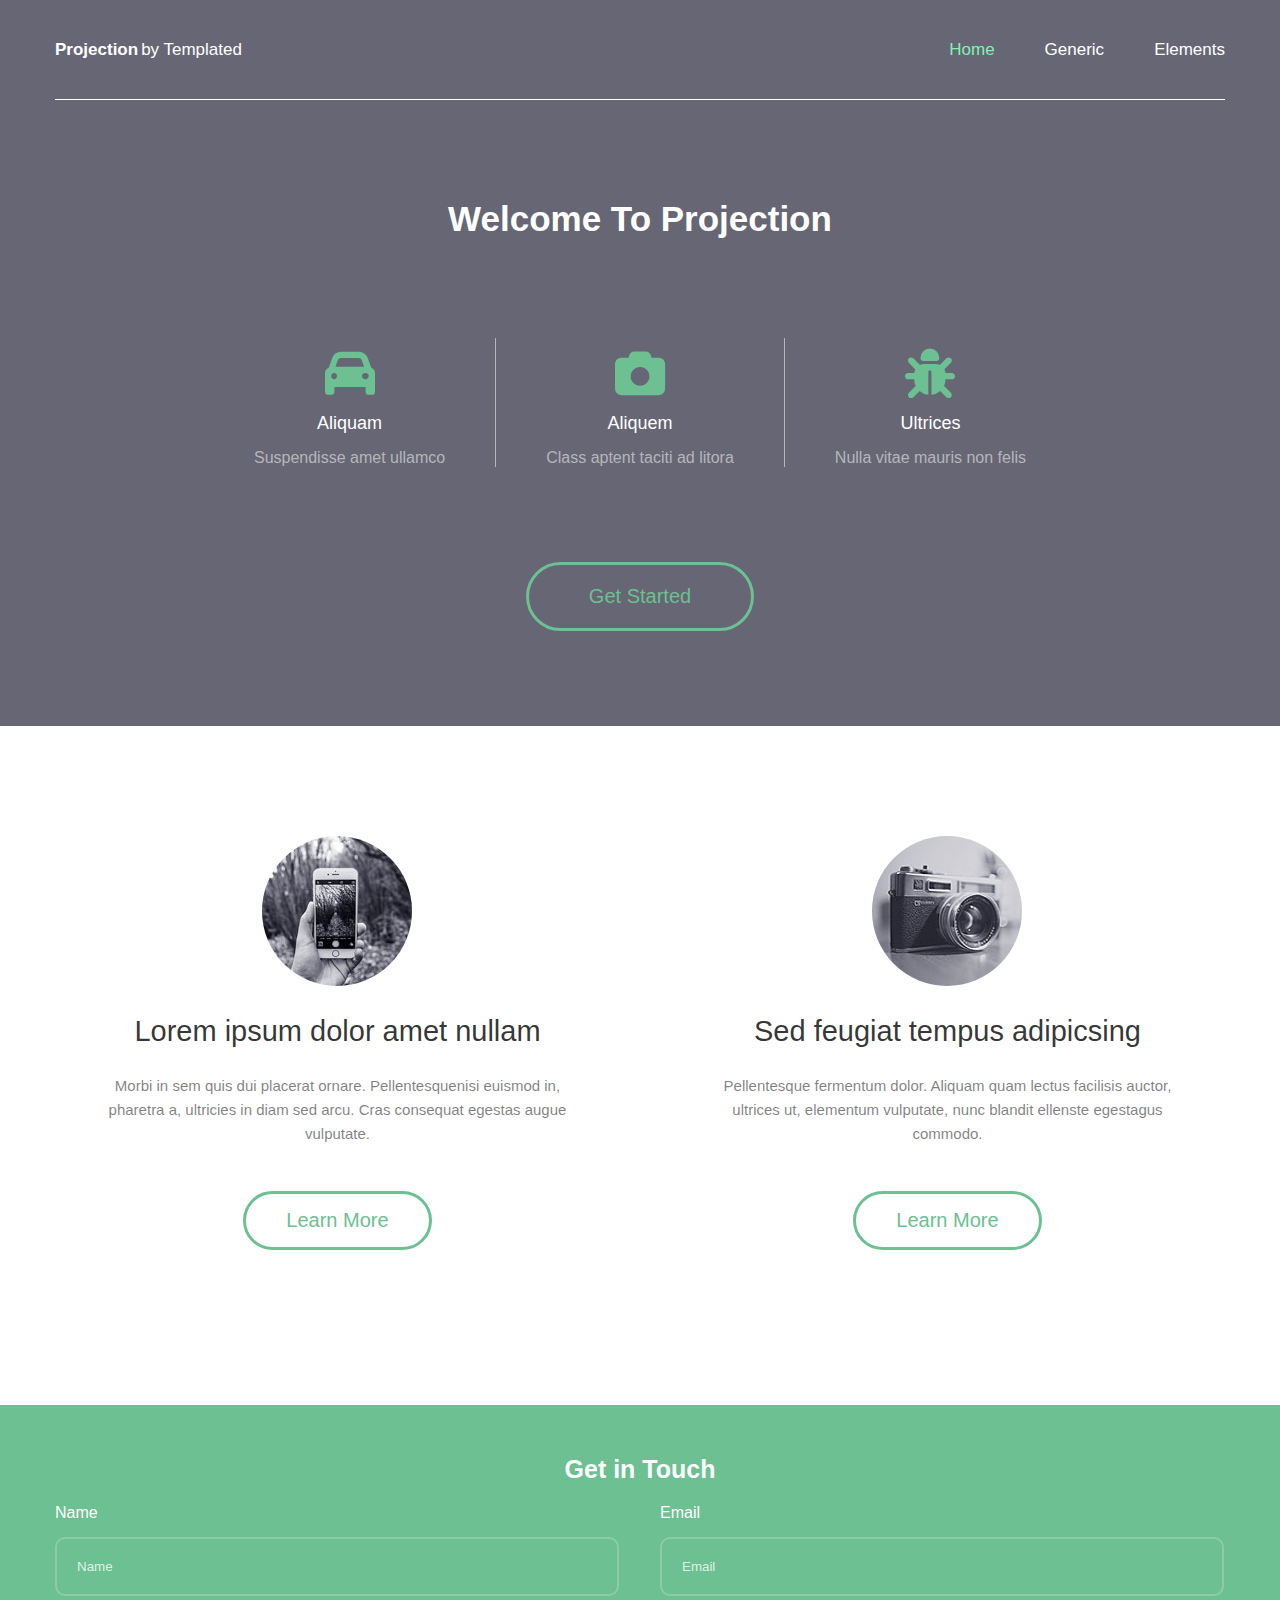
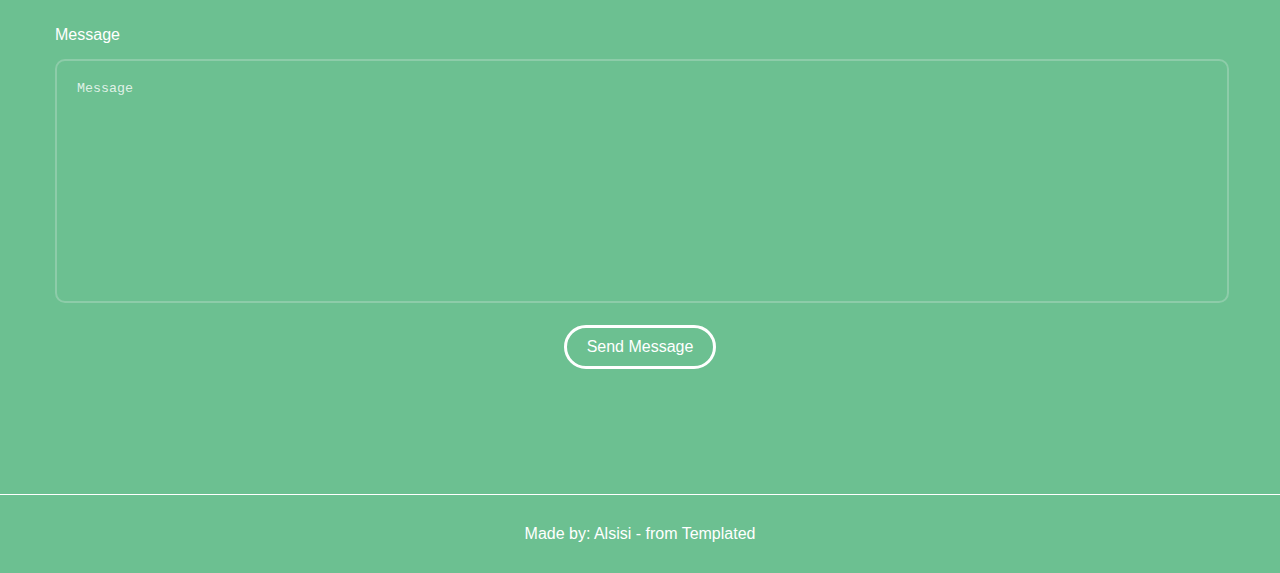
<file: index.html>
<!DOCTYPE html>
<html lang="en">

<head>
    <meta charset="UTF-8">
    <meta name="viewport" content="width=device-width, initial-scale=1.0">
    <!-- font awesome -->
    <link rel="stylesheet" href="css/all.min.css">
    <!-- css file -->
    <link rel="stylesheet" href="css/main.css">
    <title>Home</title>
</head>

<body>
    <header>
        <div class="container">
            <div class="logo">
                <p>Projection</p>
                <span>by Templated</span>
            </div>
            <div class="links">
                <i class="fas fa-bars togle-menu"></i>
                <ul>
                    <li><a class="active" href="index.html">Home</a></li>
                    <li><a href="genic.html">Generic</a></li>
                    <li><a href="elements.html">Elements</a></li>
                </ul>
            </div>
        </div>
    </header>
    <div class="landing">
        <div class="container">
            <h1>Welcome to projection</h1>
            <div class="content">
                <div class="box">
                    <i class="fa-solid fa-car"></i>
                    <p>Aliquam</p>
                    <span>Suspendisse amet ullamco</span>
                </div>
                <div class="box">
                    <i class="fa-solid fa-camera"></i>
                    <p>Aliquem</p>
                    <span>Class aptent taciti ad litora</span>
                </div>
                <div class="box">
                    <i class="fa-solid fa-bug"></i>
                    <p>Ultrices</p>
                    <span>Nulla vitae mauris non felis</span>
                </div>
            </div>
            <div class="button">
                <a href="#">Get Started</a>
            </div>
        </div>
    </div>
    <div class="photo">
        <div class="container">
            <div class="box">
                <img src="image/pic01.jpg" alt="image">
                <h2>Lorem ipsum dolor amet nullam</h2>
                <p>Morbi in sem quis dui placerat ornare. Pellentesquenisi
                    euismod in, pharetra a, ultricies in diam sed arcu. Cras
                    consequat egestas augue vulputate.</p>
                <div class="button">
                    <a href="#">Learn More</a>
                </div>
            </div>
            <div class="box">
                <img src="image/pic02.jpg" alt="image">
                <h2>Sed feugiat tempus adipicsing</h2>
                <p>Pellentesque fermentum dolor. Aliquam quam lectus
                    facilisis auctor, ultrices ut, elementum vulputate, nunc
                    blandit ellenste egestagus commodo.

                </p>
                <div class="button">
                    <a href="#">Learn More</a>
                </div>
            </div>
        </div>
    </div>
    <div class="message">
        <div class="container">
            <div class="text">
                <h3>Get in Touch</h3>
            </div>
            <form>
                <div class="box">
                    <div>
                        <label for="">Name</label>
                        <input type="text" placeholder="Name">
                    </div>

                    <div>
                        <label for="">Email</label>
                        <input type="email" placeholder="Email">
                    </div>

                </div>
                <div class="box1">
                    <label for="">Message</label>
                    <textarea placeholder="Message"></textarea>
                </div>
                <input class="button" type="submit" value="Send Message">
            </form>
        </div>
    </div>
    <footer>
        <div>Made by: Alsisi - from Templated</div>
    </footer>
</body>

</html>
</file>
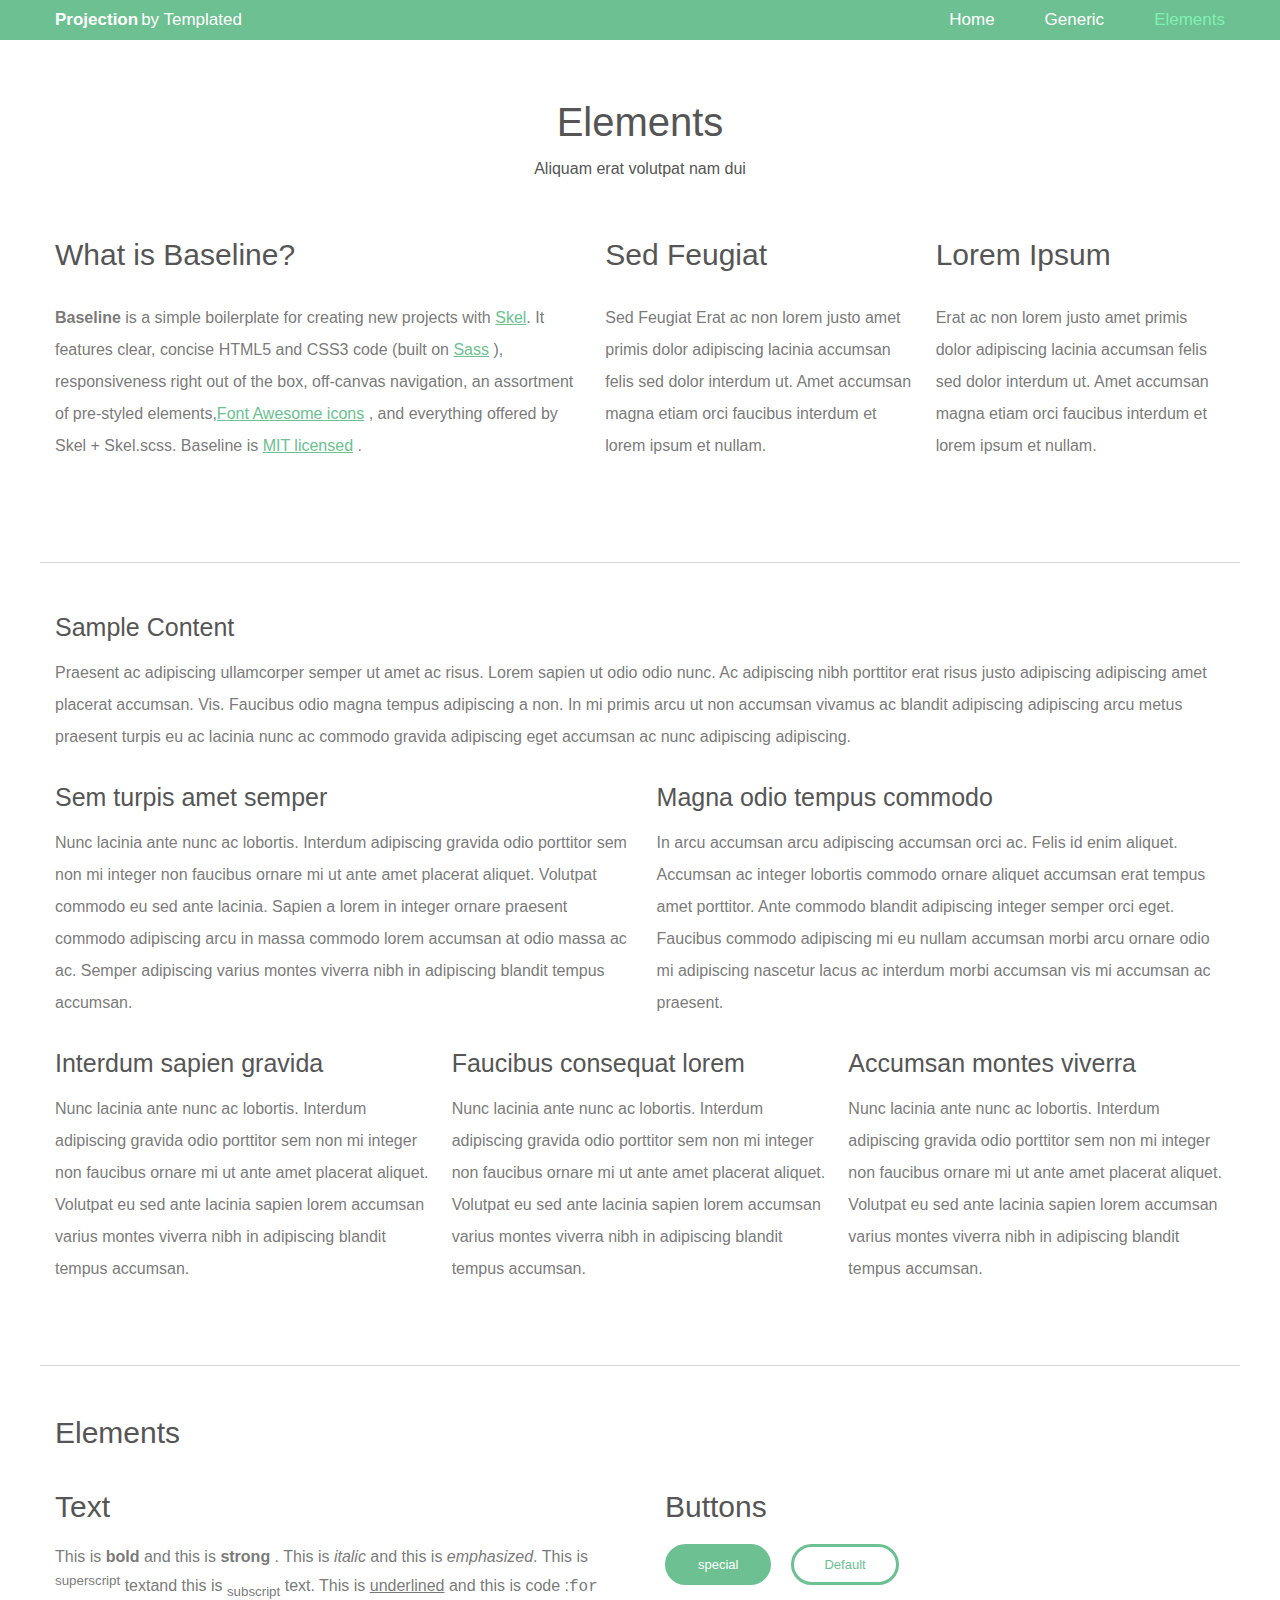
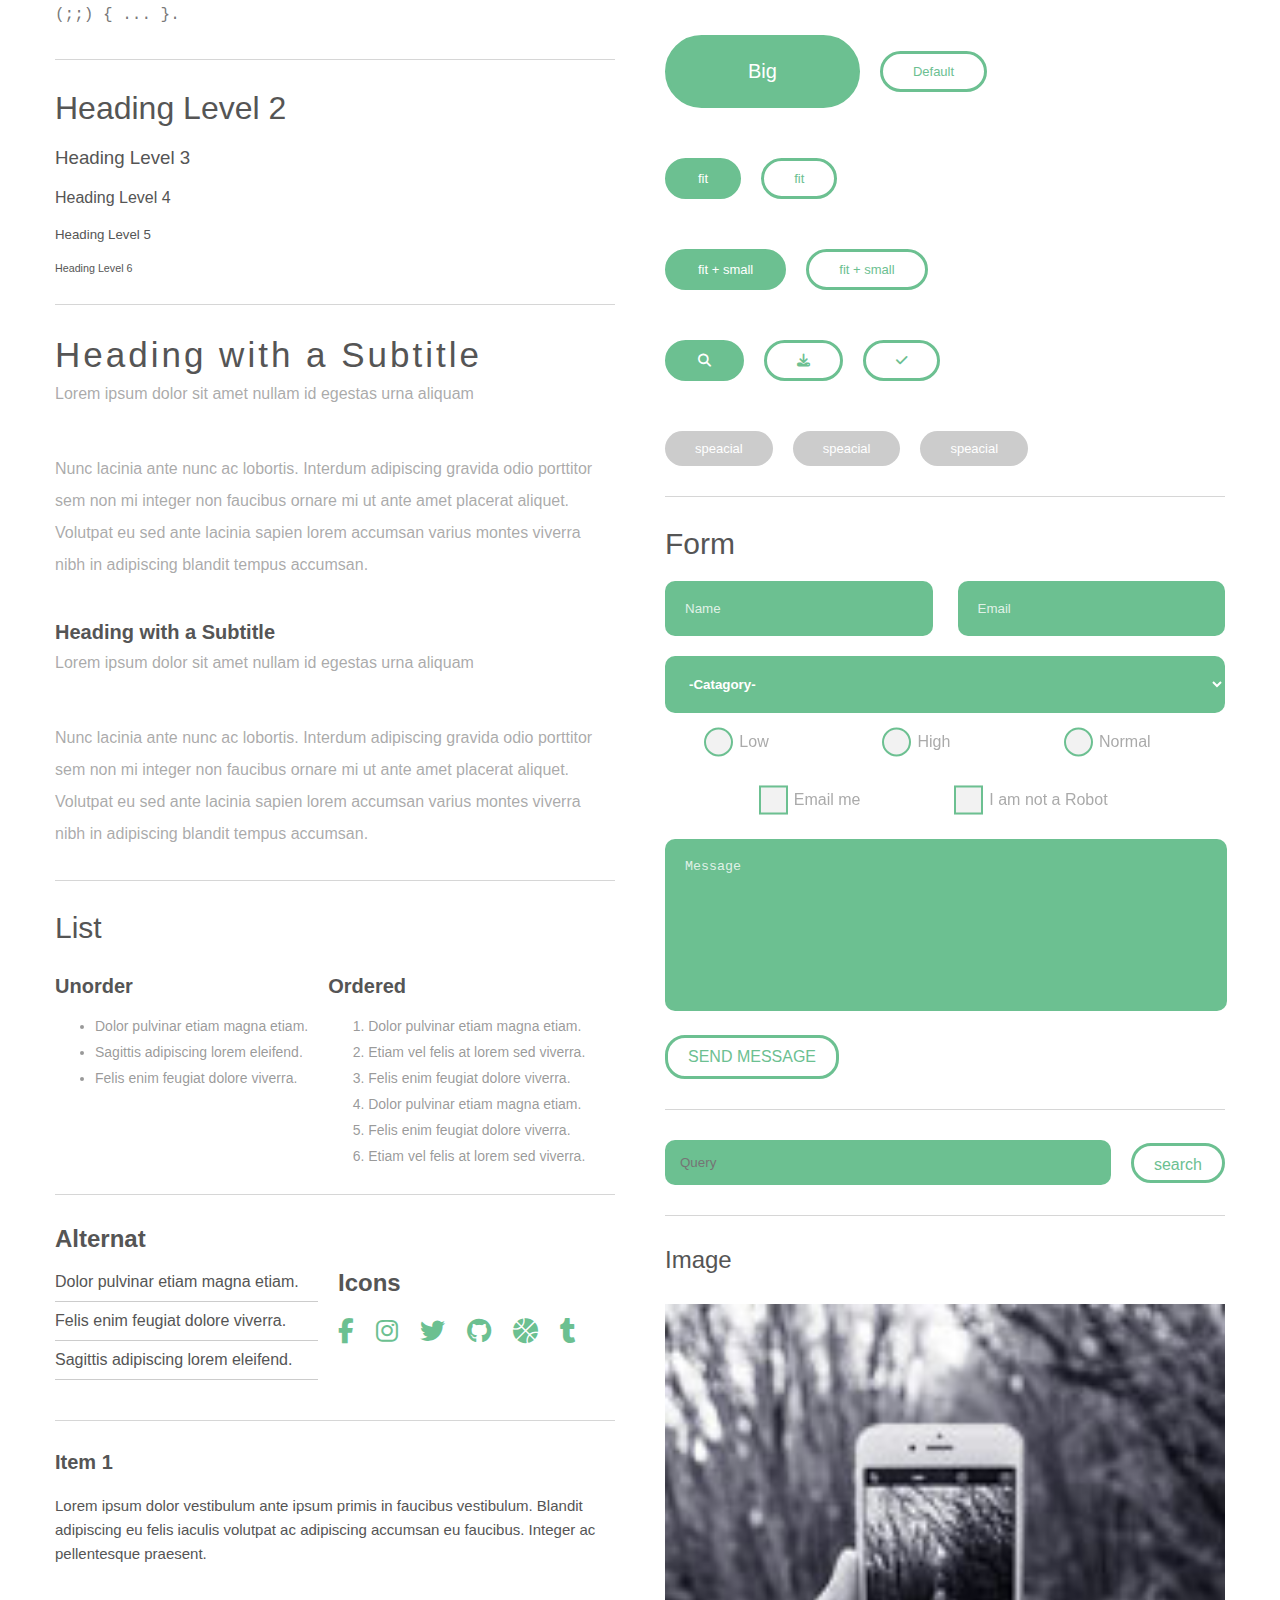
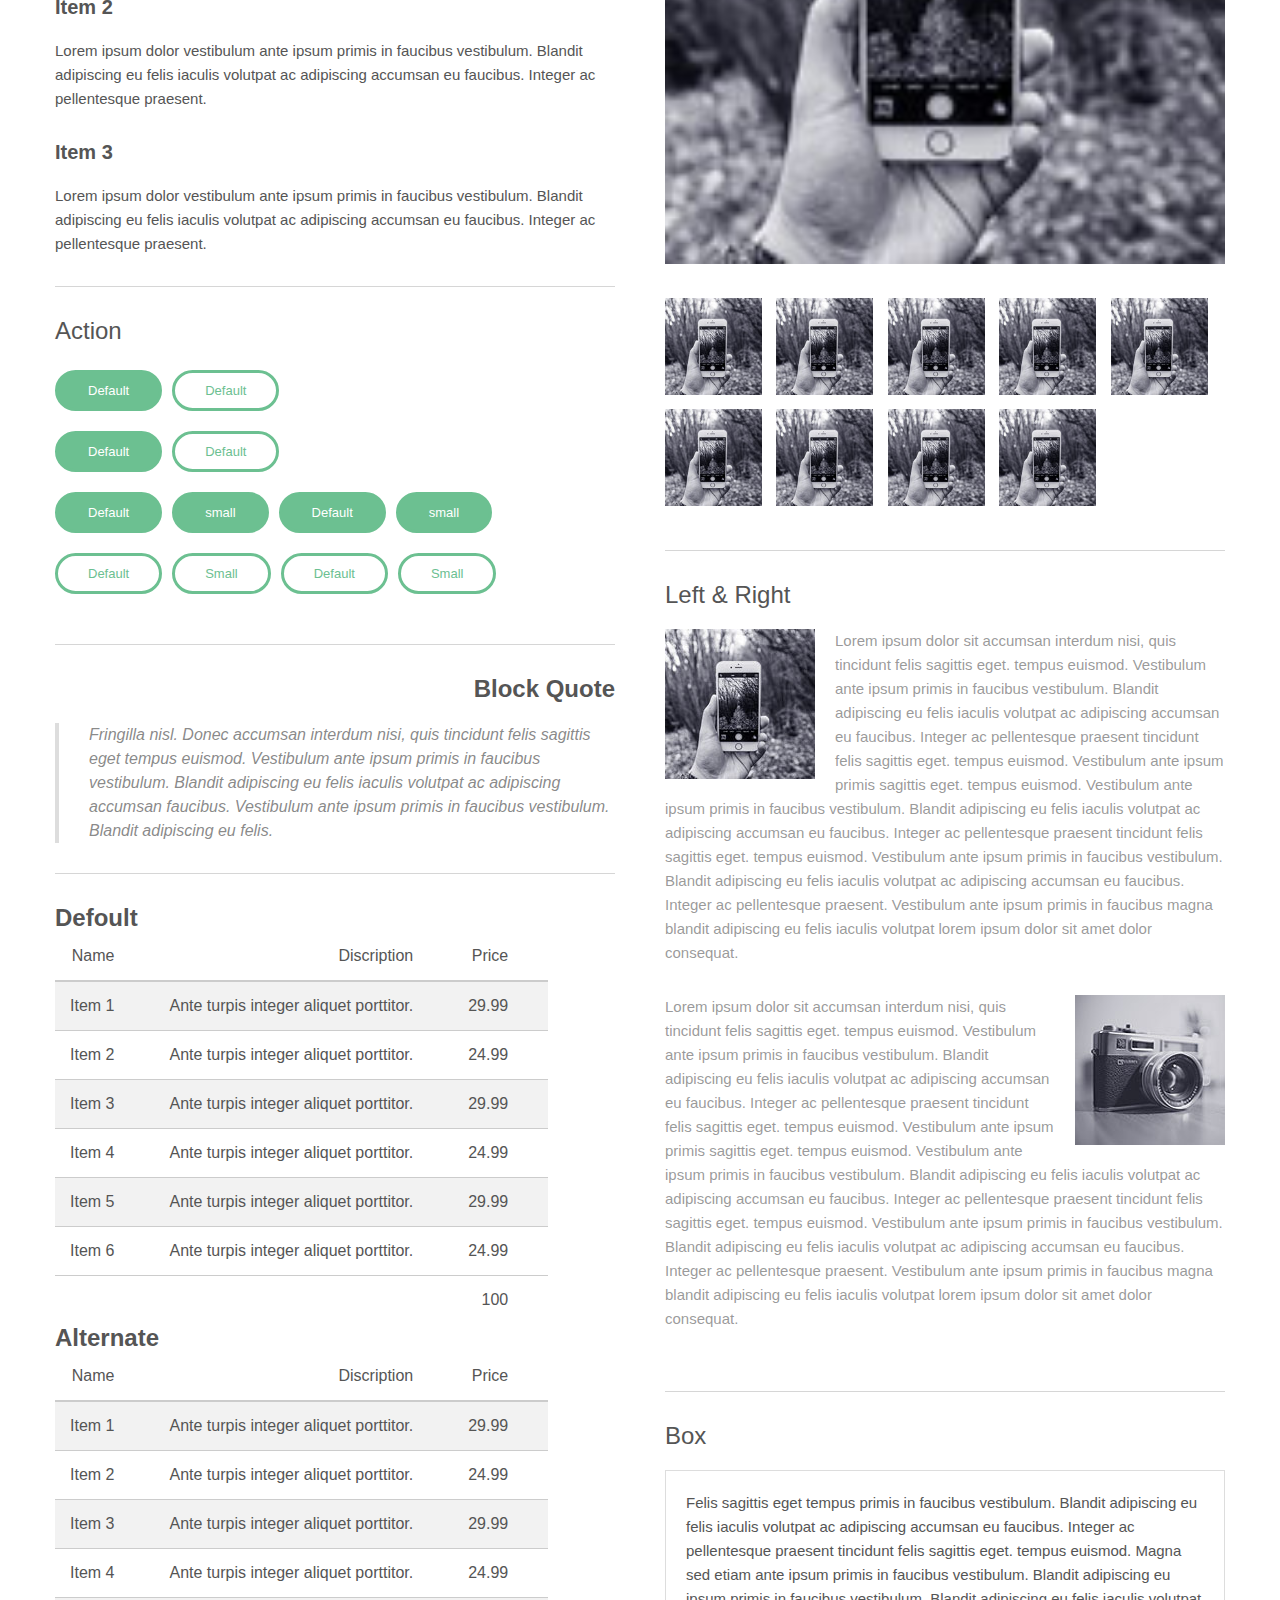
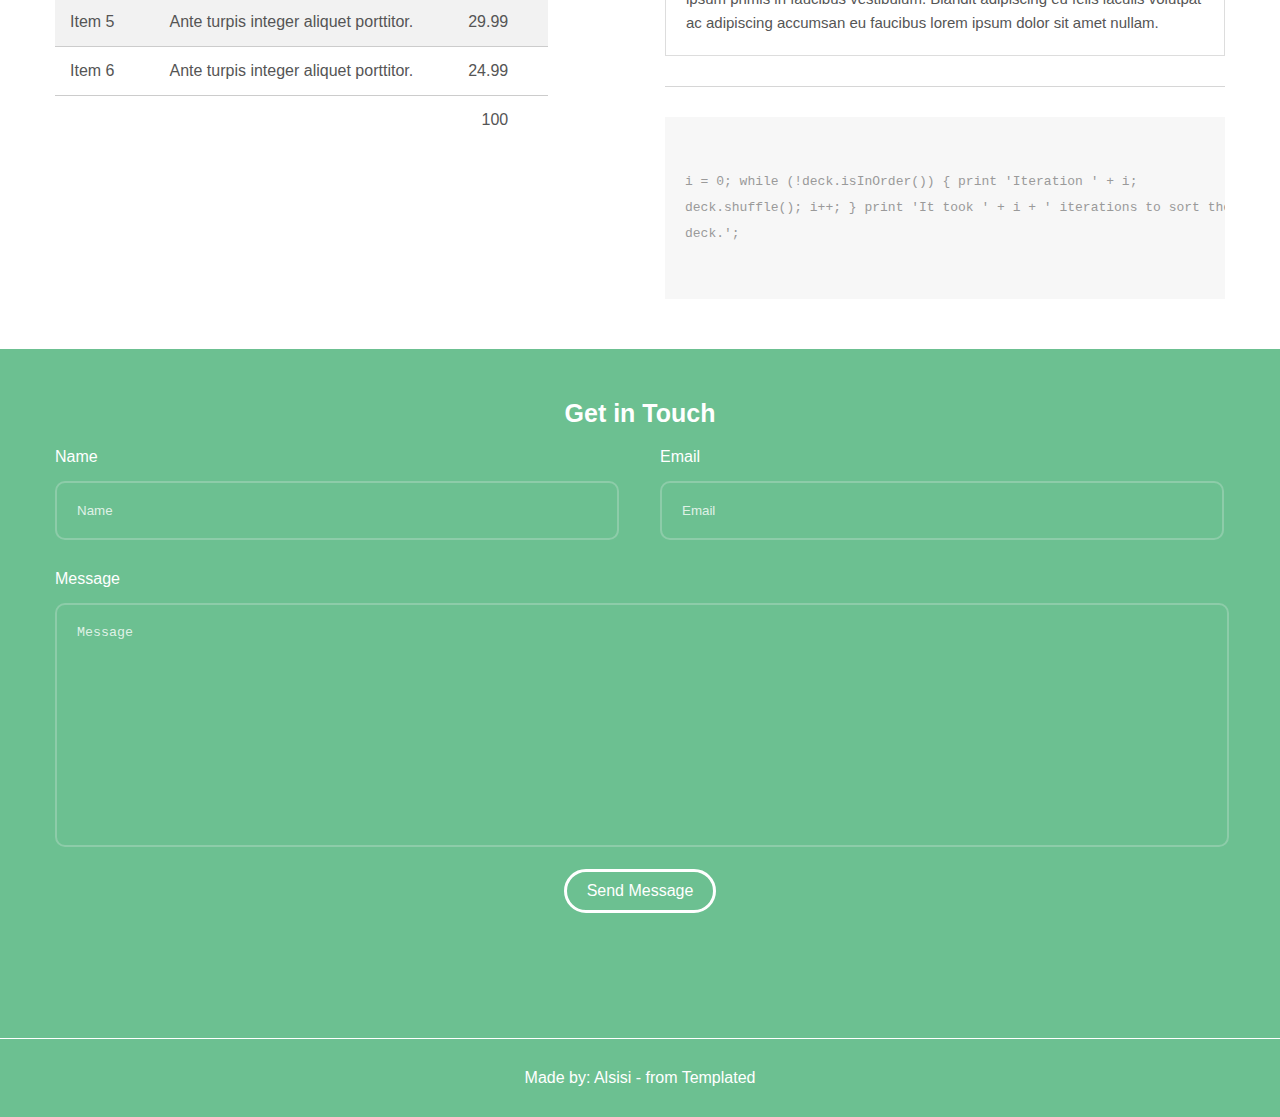
<file: elements.html>
<!DOCTYPE html>
<html lang="en">

<head>
    <meta charset="UTF-8">
    <meta name="viewport" content="width=device-width, initial-scale=1.0">
    <!-- font awesome -->
    <link rel="stylesheet" href="css/all.min.css">
    <!-- css file -->
    <link rel="stylesheet" href="css/main.css">
    <title>Home</title>
</head>

<body>
    <header class="genic">
        <div class="container  ">
            <div class="logo">
                <p>Projection</p>
                <span>by Templated</span>
            </div>
            <div class="links ">
                <i class="fas fa-bars togle-menu"></i>
                <ul>
                    <li><a href="inedex.html">Home</a></li>
                    <li><a href="genic.html">Generic</a></li>
                    <li><a class="active" href="elements.html">Elements</a></li>
                </ul>
            </div>
        </div>
    </header>
    <div class="Element">
        <div class="container">
            <h1>Elements</h1>
            <span>Aliquam erat volutpat nam dui</span>
            <div class="content">
                <div class="box">
                    <h2>What is Baseline?</h2>
                    <p> <strong>Baseline</strong> is a simple boilerplate for creating new projects with
                        <span>Skel</span>. It
                        features clear, concise
                        HTML5 and CSS3 code (built on <span>Sass</span> ), responsiveness right out of the box,
                        off-canvas navigation,
                        an assortment of pre-styled elements,<span>Font Awesome icons</span> , and everything offered by
                        Skel +
                        Skel.scss. Baseline is <span>MIT licensed</span> .
                    </p>
                </div>
                <div class="box">
                    <h2>Sed Feugiat</h2>
                    <p>Sed Feugiat
                        Erat ac non lorem justo amet primis dolor adipiscing lacinia accumsan felis sed dolor interdum
                        ut. Amet accumsan magna etiam orci faucibus interdum et lorem ipsum et nullam.</p>
                </div>
                <div class="box">
                    <h2>Lorem Ipsum</h2>
                    <p>Erat ac non lorem justo amet primis dolor adipiscing lacinia accumsan felis sed dolor interdum
                        ut. Amet accumsan magna etiam orci faucibus interdum et lorem ipsum et nullam.</p>
                </div>
            </div>
        </div>
    </div>
    <div class="sample">
        <div class="container">
            <div class="content">
                <div class="box">
                    <h3>Sample Content</h3>
                    <p>Praesent ac adipiscing ullamcorper semper ut amet ac risus. Lorem sapien ut odio odio nunc. Ac
                        adipiscing nibh porttitor erat risus justo adipiscing adipiscing amet placerat accumsan. Vis.
                        Faucibus odio magna tempus adipiscing a non. In mi primis arcu ut non accumsan vivamus ac
                        blandit adipiscing adipiscing arcu metus praesent turpis eu ac lacinia nunc ac commodo gravida
                        adipiscing eget accumsan ac nunc adipiscing adipiscing.</p>
                </div>
                <div class="flex2">
                    <div class="box">
                        <h3>Sem turpis amet semper</h3>
                        <p>Nunc lacinia ante nunc ac lobortis. Interdum adipiscing gravida odio porttitor sem non mi
                            integer non faucibus ornare mi ut ante amet placerat aliquet. Volutpat commodo eu sed ante
                            lacinia. Sapien a lorem in integer ornare praesent commodo adipiscing arcu in massa commodo
                            lorem accumsan at odio massa ac ac. Semper adipiscing varius montes viverra nibh in
                            adipiscing blandit tempus accumsan.</p>
                    </div>
                    <div class="box">
                        <h3>Magna odio tempus commodo</h3>
                        <p>In arcu accumsan arcu adipiscing accumsan orci ac. Felis id enim aliquet. Accumsan ac integer
                            lobortis commodo ornare aliquet accumsan erat tempus amet porttitor. Ante commodo blandit
                            adipiscing integer semper orci eget. Faucibus commodo adipiscing mi eu nullam accumsan morbi
                            arcu ornare odio mi adipiscing nascetur lacus ac interdum morbi accumsan vis mi accumsan ac
                            praesent.</p>
                    </div>
                </div>
                <div class="flex3">
                    <div class="box">
                        <h3>Interdum sapien gravida</h3>
                        <p>Nunc lacinia ante nunc ac lobortis. Interdum adipiscing gravida odio porttitor sem non mi
                            integer non faucibus ornare mi ut ante amet placerat aliquet. Volutpat eu sed ante lacinia
                            sapien lorem accumsan varius montes viverra nibh in adipiscing blandit tempus accumsan.</p>
                    </div>
                    <div class="box">
                        <h3>Faucibus consequat lorem</h3>
                        <p>Nunc lacinia ante nunc ac lobortis. Interdum adipiscing gravida odio porttitor sem non mi
                            integer non faucibus ornare mi ut ante amet placerat aliquet. Volutpat eu sed ante lacinia
                            sapien lorem accumsan varius montes viverra nibh in adipiscing blandit tempus accumsan.</p>
                    </div>
                    <div class="box">
                        <h3>Accumsan montes viverra</h3>
                        <p>Nunc lacinia ante nunc ac lobortis. Interdum adipiscing gravida odio porttitor sem non mi
                            integer non faucibus ornare mi ut ante amet placerat aliquet. Volutpat eu sed ante lacinia
                            sapien lorem accumsan varius montes viverra nibh in adipiscing blandit tempus accumsan.</p>
                    </div>
                </div>
            </div>
        </div>
    </div>
    <div class="element">
        <div class="container">
            <h4>Elements</h4>
            <div class="big-box">
                <div class="content1">
                    <div class="text">
                        <h4>Text</h4>
                        <p>This is <b>bold</b> and this is <strong>strong</strong> . This is <i>italic</i> and this is
                            <em>emphasized</em>.
                            This is <sup>superscript</sup> textand this is <sub>subscript</sub> text. This is
                            <u>underlined</u> and this is code :<code>for (;;) { ... }.</code>
                        </p>
                    </div>

                    <div class="headings">
                        <h1>Heading Level 2</h1>
                        <h3>Heading Level 3</h3>
                        <h4>Heading Level 4</h4>
                        <h5>Heading Level 5</h5>
                        <h6>Heading Level 6</h6>
                    </div>
                    <div class="heading2">
                        <div class="info">
                            <h2>Heading with a Subtitle</h2>
                            <span>Lorem ipsum dolor sit amet nullam id egestas urna aliquam</span>
                            <p>Nunc lacinia ante nunc ac lobortis. Interdum adipiscing gravida odio porttitor sem non mi
                                integer non faucibus ornare mi ut ante amet placerat aliquet. Volutpat eu sed ante
                                lacinia
                                sapien lorem accumsan varius montes viverra nibh in adipiscing blandit tempus accumsan.
                            </p>
                        </div>
                        <div class="info">
                            <h2>Heading with a Subtitle</h2>
                            <span>Lorem ipsum dolor sit amet nullam id egestas urna aliquam</span>
                            <p>Nunc lacinia ante nunc ac lobortis. Interdum adipiscing gravida odio porttitor sem non mi
                                integer non faucibus ornare mi ut ante amet placerat aliquet. Volutpat eu sed ante
                                lacinia
                                sapien lorem accumsan varius montes viverra nibh in adipiscing blandit tempus accumsan.
                            </p>
                        </div>
                    </div>
                    <div class="list">
                        <h2>List</h2>
                        <div class="box">
                            <div class="unorder">
                                <h2>Unorder</h2>
                                <ul>
                                    <li>Dolor pulvinar etiam magna etiam.</li>
                                    <li>Sagittis adipiscing lorem eleifend.</li>
                                    <li>Felis enim feugiat dolore viverra.</li>
                                </ul>
                            </div>
                            <div class="orderd">
                                <h2>Ordered</h2>
                                <ol>
                                    <li>Dolor pulvinar etiam magna etiam.</li>
                                    <li>Etiam vel felis at lorem sed viverra.</li>
                                    <li>Felis enim feugiat dolore viverra.</li>
                                    <li>Dolor pulvinar etiam magna etiam.</li>
                                    <li>Felis enim feugiat dolore viverra.</li>
                                    <li>Etiam vel felis at lorem sed viverra.</li>
                                </ol>
                            </div>
                        </div>
                    </div>
                    <div class="alternate">
                        <div class="par">
                            <h2>Alternat</h2>
                            <p>Dolor pulvinar etiam magna etiam.</p>
                            <p>Felis enim feugiat dolore viverra.</p>
                            <p>Sagittis adipiscing lorem eleifend.</p>
                        </div>
                        <div class="icon">
                            <h2>Icons</h2>
                            <i class="fa-brands fa-facebook-f"></i>
                            <i class="fa-brands fa-instagram"></i>
                            <i class="fa-brands fa-twitter"></i>
                            <i class="fa-brands fa-github"></i>
                            <i class="fa-solid fa-basketball"></i>
                            <i class="fa-brands fa-tumblr"></i>
                        </div>
                    </div>
                    <div class="definition">
                        <div class="box">
                            <dfn>Item 1</dfn>
                            <p>Lorem ipsum dolor vestibulum ante ipsum primis in faucibus vestibulum. Blandit
                                adipiscing eu felis iaculis volutpat ac adipiscing accumsan eu faucibus. Integer ac
                                pellentesque praesent.</p>
                        </div>
                        <div class="box">
                            <dfn>Item 2</dfn>
                            <p>Lorem ipsum dolor vestibulum ante ipsum primis in faucibus vestibulum. Blandit
                                adipiscing eu felis iaculis volutpat ac adipiscing accumsan eu faucibus. Integer ac
                                pellentesque praesent.</p>
                        </div>
                        <div class="box">
                            <dfn>Item 3</dfn>
                            <p>Lorem ipsum dolor vestibulum ante ipsum primis in faucibus vestibulum. Blandit
                                adipiscing eu felis iaculis volutpat ac adipiscing accumsan eu faucibus. Integer ac
                                pellentesque praesent.</p>
                        </div>
                    </div>
                    <div class="action">
                        <h2>Action</h2>
                        <div>
                            <div class="buttong">Default</div>
                            <div class="buttonh">Default</div>
                        </div>
                        <div>
                            <div class="buttong">Default</div>
                            <div class="buttonh">Default</div>
                        </div>
                        <div>
                            <div class="buttong">Default</div>
                            <div class="buttong">small</div>
                            <div class="buttong">Default</div>
                            <div class="buttong">small</div>
                        </div>
                        <div>
                            <div class="buttonh">Default</div>
                            <div class="buttonh">Small</div>
                            <div class="buttonh">Default</div>
                            <div class="buttonh">Small</div>
                        </div>
                    </div>
                    <div class="block">
                        <h2>Block Quote</h2>
                        <blockquote>Fringilla nisl. Donec accumsan interdum nisi, quis tincidunt felis sagittis eget
                            tempus
                            euismod. Vestibulum ante ipsum primis in faucibus vestibulum. Blandit adipiscing eu felis
                            iaculis volutpat ac adipiscing accumsan faucibus. Vestibulum ante ipsum primis in faucibus
                            vestibulum. Blandit adipiscing eu felis.</blockquote>
                    </div>
                    <div class="table">
                        <div class="default">
                            <h2>Defoult</h2>
                            <table>
                                <thead>
                                    <tr>
                                        <td>Name</td>
                                        <td>Discription</td>
                                        <td>Price</td>
                                    </tr>
                                </thead>
                                <tbody>
                                    <tr class="back">
                                        <td>Item 1</td>
                                        <td>Ante turpis integer aliquet porttitor.</td>
                                        <td>29.99</td>
                                    </tr>
                                    <tr>
                                        <td>Item 2</td>
                                        <td>Ante turpis integer aliquet porttitor.</td>
                                        <td>24.99</td>
                                    </tr>
                                    <tr class="back">
                                        <td>Item 3</td>
                                        <td>Ante turpis integer aliquet porttitor.</td>
                                        <td>29.99</td>
                                    </tr>
                                    <tr>
                                        <td>Item 4</td>
                                        <td>Ante turpis integer aliquet porttitor.</td>
                                        <td>24.99</td>
                                    </tr>
                                    <tr class="back">
                                        <td>Item 5</td>
                                        <td>Ante turpis integer aliquet porttitor.</td>
                                        <td>29.99</td>
                                    </tr>
                                    <tr>
                                        <td>Item 6</td>
                                        <td>Ante turpis integer aliquet porttitor.</td>
                                        <td>24.99</td>
                                    </tr>
                                    <tr>
                                        <td colspan="3">100</td>
                                    </tr>
                                </tbody>
                            </table>
                        </div>
                        <div class="default">
                            <h2>Alternate</h2>
                            <table>
                                <thead>
                                    <tr>
                                        <td>Name</td>
                                        <td>Discription</td>
                                        <td>Price</td>
                                    </tr>
                                </thead>
                                <tbody>
                                    <tr class="back">
                                        <td>Item 1</td>
                                        <td>Ante turpis integer aliquet porttitor.</td>
                                        <td>29.99</td>
                                    </tr>
                                    <tr>
                                        <td>Item 2</td>
                                        <td>Ante turpis integer aliquet porttitor.</td>
                                        <td>24.99</td>
                                    </tr>
                                    <tr class="back">
                                        <td>Item 3</td>
                                        <td>Ante turpis integer aliquet porttitor.</td>
                                        <td>29.99</td>
                                    </tr>
                                    <tr>
                                        <td>Item 4</td>
                                        <td>Ante turpis integer aliquet porttitor.</td>
                                        <td>24.99</td>
                                    </tr>
                                    <tr class="back">
                                        <td>Item 5</td>
                                        <td>Ante turpis integer aliquet porttitor.</td>
                                        <td>29.99</td>
                                    </tr>
                                    <tr>
                                        <td>Item 6</td>
                                        <td>Ante turpis integer aliquet porttitor.</td>
                                        <td>24.99</td>
                                    </tr>
                                    <tr>
                                        <td colspan="3">100</td>
                                    </tr>
                                </tbody>
                            </table>
                        </div>
                    </div>
                </div>
                <div class="content2">
                    <div class="butt">
                        <h2>Buttons</h2>
                        <div>
                            <div class="buttong">special</div>
                            <div class="buttonh">Default</div>
                        </div>
                        <div>
                            <div class="buttong big">Big</div>
                            <div class="buttonh">Default</div>
                        </div>
                        <div>
                            <div class="buttong">fit</div>
                            <div class="buttonh">fit</div>
                        </div>
                        <div>
                            <div class="buttong">fit + small</div>
                            <div class="buttonh">fit + small</div>
                        </div>
                        <div>
                            <div class="buttong"><i class="fas fa-search"></i></div>
                            <div class="buttonh"><i class="fas fa-download"></i></div>
                            <div class="buttonh"><i class="fas fa-check"></i></div>

                        </div>
                        <div>
                            <div class="buttong spec">speacial</div>
                            <div class="buttong spec">speacial</div>
                            <div class="buttong spec">speacial</div>
                        </div>
                    </div>
                    <div class="form">
                        <h2>Form</h2>
                        <form>
                            <div class="text">
                                <input type="text" placeholder="Name">
                                <input type="email" placeholder="Email">
                            </div>
                            <div class="catagory">
                                <select name="demo-catagory" id="demo-catagory">
                                    <option value>-Catagory-</option>
                                    <option value="1">Manufacturing</option>
                                    <option value="1">shipping</option>
                                    <option value="1">Administration</option>
                                    <option value="1">Recourse</option>
                                </select>
                            </div>
                            <div class="box">
                                <div class="rad">
                                    <input class="rado" type="radio" id="lhn" name="lkn">
                                    <label for="lhn">Low</label>
                                </div>
                                <div class="rad">
                                    <input class="rado" type="radio" id="shn" name="lkn">
                                    <label for="shn">High
                                    </label>
                                </div>
                                <div class="rad">
                                    <input class="rado" type="radio" id="bhn" name="lkn">
                                    <label for="bhn">Normal</label>
                                </div>
                            </div>
                            <div class="box2">
                                <div class="check">
                                    <input class="check-box" type="checkbox" id="che" name="che">
                                    <label for="che">Email me</label>
                                </div>
                                <div class="check">
                                    <input class="check-box" type="checkbox" id="lle" name="che">
                                    <label for="lle">I am not a Robot</label>
                                </div>
                            </div>
                            <textarea placeholder="Message"></textarea>
                            <input type="submit" value="Send Message">
                        </form>
                    </div>
                    <div class="search">
                        <div class="query">
                            <input type="search" placeholder="Query">
                        </div>
                        <input type="submit" value="search">
                    </div>
                    <div class="image">
                        <h2>Image</h2>
                        <div class="big">
                            <img src="image/pic01.jpg" alt="image">
                        </div>
                        <div class="many">
                            <img src="image/pic01.jpg" alt="image">
                            <img src="image/pic01.jpg" alt="image">
                            <img src="image/pic01.jpg" alt="image">
                            <img src="image/pic01.jpg" alt="image">
                            <img src="image/pic01.jpg" alt="image">
                            <img src="image/pic01.jpg" alt="image">
                            <img src="image/pic01.jpg" alt="image">
                            <img src="image/pic01.jpg" alt="image">
                            <img src="image/pic01.jpg" alt="image">
                        </div>
                    </div>
                    <div class="parra">
                        <h2>Left & Right</h2>
                        <p><span class="image left">
                                <img src="image/pic01.jpg" alt="">
                            </span>Lorem ipsum dolor sit accumsan interdum nisi, quis tincidunt felis sagittis eget.
                            tempus euismod. Vestibulum ante ipsum primis in faucibus vestibulum. Blandit adipiscing eu
                            felis iaculis volutpat ac adipiscing accumsan eu faucibus. Integer ac pellentesque praesent
                            tincidunt felis sagittis eget. tempus euismod. Vestibulum ante ipsum primis sagittis eget.
                            tempus euismod. Vestibulum ante ipsum primis in faucibus vestibulum. Blandit adipiscing eu
                            felis iaculis volutpat ac adipiscing accumsan eu faucibus. Integer ac pellentesque praesent
                            tincidunt felis sagittis eget. tempus euismod. Vestibulum ante ipsum primis in faucibus
                            vestibulum. Blandit adipiscing eu felis iaculis volutpat ac adipiscing accumsan eu faucibus.
                            Integer ac pellentesque praesent. Vestibulum ante ipsum primis in faucibus magna blandit
                            adipiscing eu felis iaculis volutpat lorem ipsum dolor sit amet dolor consequat.</p>
                        <p><span class="image right">
                                <img src="image/pic02.jpg" alt="">
                            </span>Lorem ipsum dolor sit accumsan interdum nisi, quis tincidunt felis sagittis eget.
                            tempus euismod. Vestibulum ante ipsum primis in faucibus vestibulum. Blandit adipiscing eu
                            felis iaculis volutpat ac adipiscing accumsan eu faucibus. Integer ac pellentesque praesent
                            tincidunt felis sagittis eget. tempus euismod. Vestibulum ante ipsum primis sagittis eget.
                            tempus euismod. Vestibulum ante ipsum primis in faucibus vestibulum. Blandit adipiscing eu
                            felis iaculis volutpat ac adipiscing accumsan eu faucibus. Integer ac pellentesque praesent
                            tincidunt felis sagittis eget. tempus euismod. Vestibulum ante ipsum primis in faucibus
                            vestibulum. Blandit adipiscing eu felis iaculis volutpat ac adipiscing accumsan eu faucibus.
                            Integer ac pellentesque praesent. Vestibulum ante ipsum primis in faucibus magna blandit
                            adipiscing eu felis iaculis volutpat lorem ipsum dolor sit amet dolor consequat.</p>
                    </div>
                    <div class="boxx">
                        <h2>Box</h2>
                        <p>Felis sagittis eget tempus primis in faucibus vestibulum. Blandit adipiscing eu felis iaculis
                            volutpat ac adipiscing accumsan eu faucibus. Integer ac pellentesque praesent tincidunt
                            felis sagittis eget. tempus euismod. Magna sed etiam ante ipsum primis in faucibus
                            vestibulum. Blandit adipiscing eu ipsum primis in faucibus vestibulum. Blandit adipiscing eu
                            felis iaculis volutpat ac adipiscing accumsan eu faucibus lorem ipsum dolor sit amet nullam.
                        </p>
                    </div>
                    <div class="pre">
                        <code>i = 0;
                          while (!deck.isInOrder()) {
                           print 'Iteration ' + i;
                             deck.shuffle();
                           i++;
                           }

                          print 'It took ' + i + ' iterations to sort the deck.';</code>
                    </div>
                </div>
            </div>
        </div>
    </div>

    <div class="message">
        <div class="container">
            <div class="text">
                <h3>Get in Touch</h3>
            </div>
            <form>
                <div class="box">
                    <div>
                        <label for="">Name</label>
                        <input type="text" placeholder="Name">
                    </div>

                    <div>
                        <label for="">Email</label>
                        <input type="email" placeholder="Email">
                    </div>

                </div>
                <div class="box1">
                    <label for="">Message</label>
                    <textarea placeholder="Message"></textarea>
                </div>
                <input class="button" type="submit" value="Send Message">
            </form>
        </div>
    </div>
    <footer>
        <div>Made by: Alsisi - from Templated</div>
    </footer>
</body>

</html>
</file>
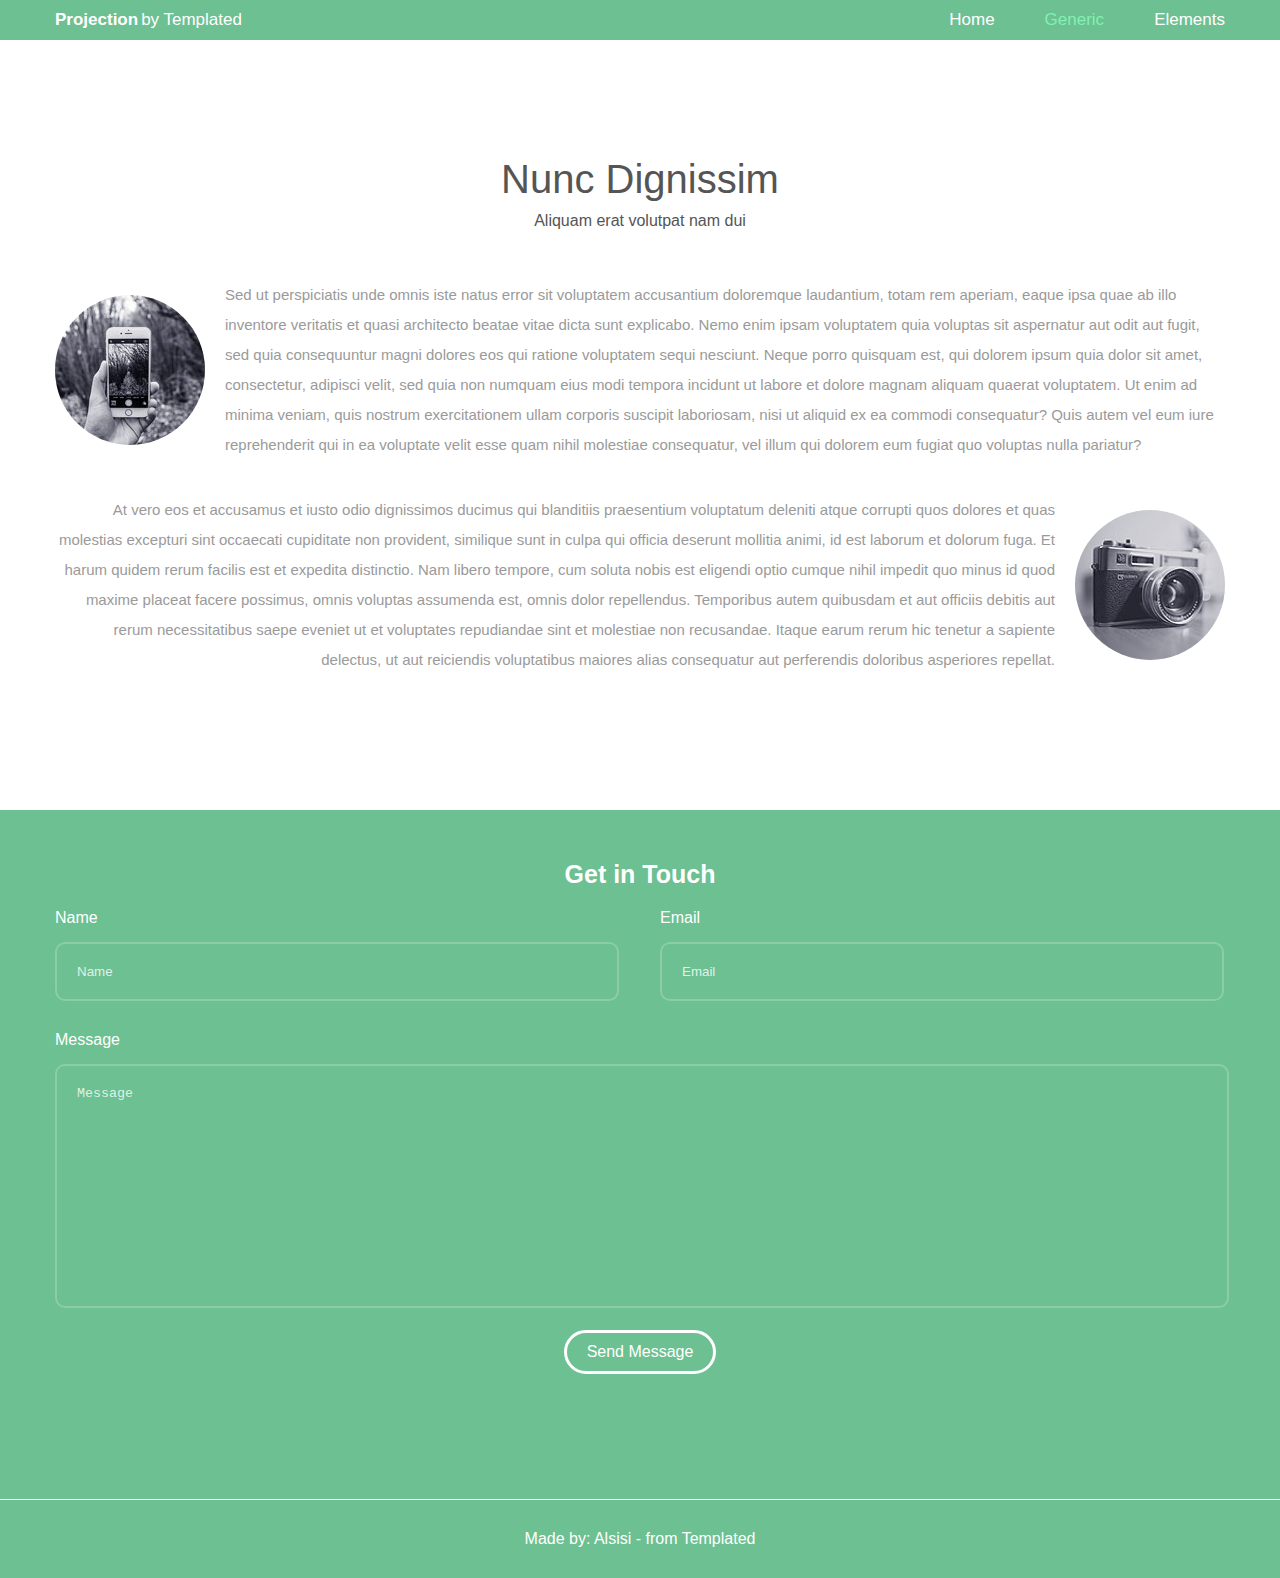
<file: genic.html>
<!DOCTYPE html>
<html lang="en">

<head>
    <meta charset="UTF-8">
    <meta name="viewport" content="width=device-width, initial-scale=1.0">
    <!-- font awesome -->
    <link rel="stylesheet" href="css/all.min.css">
    <!-- css file -->
    <link rel="stylesheet" href="css/main.css">
    <title>Genic</title>
</head>

<body>
    <header class="genic">
        <div class="container  ">
            <div class="logo">
                <p>Projection</p>
                <span>by Templated</span>
            </div>
            <div class="links ">
                <i class="fas fa-bars togle-menu"></i>
                <ul>
                    <li><a href="inedex.html">Home</a></li>
                    <li><a class="active" href="genic.html">Generic</a></li>
                    <li><a href="elements.html">Elements</a></li>
                </ul>
            </div>
        </div>
    </header>
    <div class="land">
        <div class="container">
            <h1>Nunc Dignissim</h1>
            <span>Aliquam erat volutpat nam dui</span>
            <div class="box">
                <img src="image/pic01.jpg" alt="image">
                <p>Sed ut perspiciatis unde omnis iste natus error sit voluptatem accusantium doloremque laudantium,
                    totam rem aperiam, eaque ipsa quae ab illo inventore veritatis et quasi architecto beatae vitae
                    dicta sunt explicabo. Nemo enim ipsam voluptatem quia voluptas sit aspernatur aut odit aut fugit,
                    sed quia consequuntur magni dolores eos qui ratione voluptatem sequi nesciunt. Neque porro quisquam
                    est, qui dolorem ipsum quia dolor sit amet, consectetur, adipisci velit, sed quia non numquam eius
                    modi tempora incidunt ut labore et dolore magnam aliquam quaerat voluptatem. Ut enim ad minima
                    veniam, quis nostrum exercitationem ullam corporis suscipit laboriosam, nisi ut aliquid ex ea
                    commodi consequatur? Quis autem vel eum iure reprehenderit qui in ea voluptate velit esse quam nihil
                    molestiae consequatur, vel illum qui dolorem eum fugiat quo voluptas nulla pariatur?
                </p>
            </div>
            <div class="box">
                <p>At vero eos et accusamus et iusto odio dignissimos ducimus qui blanditiis praesentium voluptatum
                    deleniti atque corrupti quos dolores et quas molestias excepturi sint occaecati cupiditate non
                    provident, similique sunt in culpa qui officia deserunt mollitia animi, id est laborum et dolorum
                    fuga. Et harum quidem rerum facilis est et expedita distinctio. Nam libero tempore, cum soluta nobis
                    est eligendi optio cumque nihil impedit quo minus id quod maxime placeat facere possimus, omnis
                    voluptas assumenda est, omnis dolor repellendus. Temporibus autem quibusdam et aut officiis debitis
                    aut rerum necessitatibus saepe eveniet ut et voluptates repudiandae sint et molestiae non
                    recusandae. Itaque earum rerum hic tenetur a sapiente delectus, ut aut reiciendis voluptatibus
                    maiores alias consequatur aut perferendis doloribus asperiores repellat.</p>
                <img src="image/pic02.jpg" alt="photo">
            </div>

        </div>
    </div>
    <div class="message">
        <div class="container">
            <div class="text">
                <h3>Get in Touch</h3>
            </div>
            <form>
                <div class="box">
                    <div>
                        <label for="">Name</label>
                        <input type="text" placeholder="Name">
                    </div>

                    <div>
                        <label for="">Email</label>
                        <input type="email" placeholder="Email">
                    </div>

                </div>
                <div class="box1">
                    <label for="">Message</label>
                    <textarea placeholder="Message"></textarea>
                </div>
                <input class="button" type="submit" value="Send Message">
            </form>
        </div>
    </div>
    <footer>
        <div>Made by: Alsisi - from Templated</div>
    </footer>
</body>

</html>
</file>
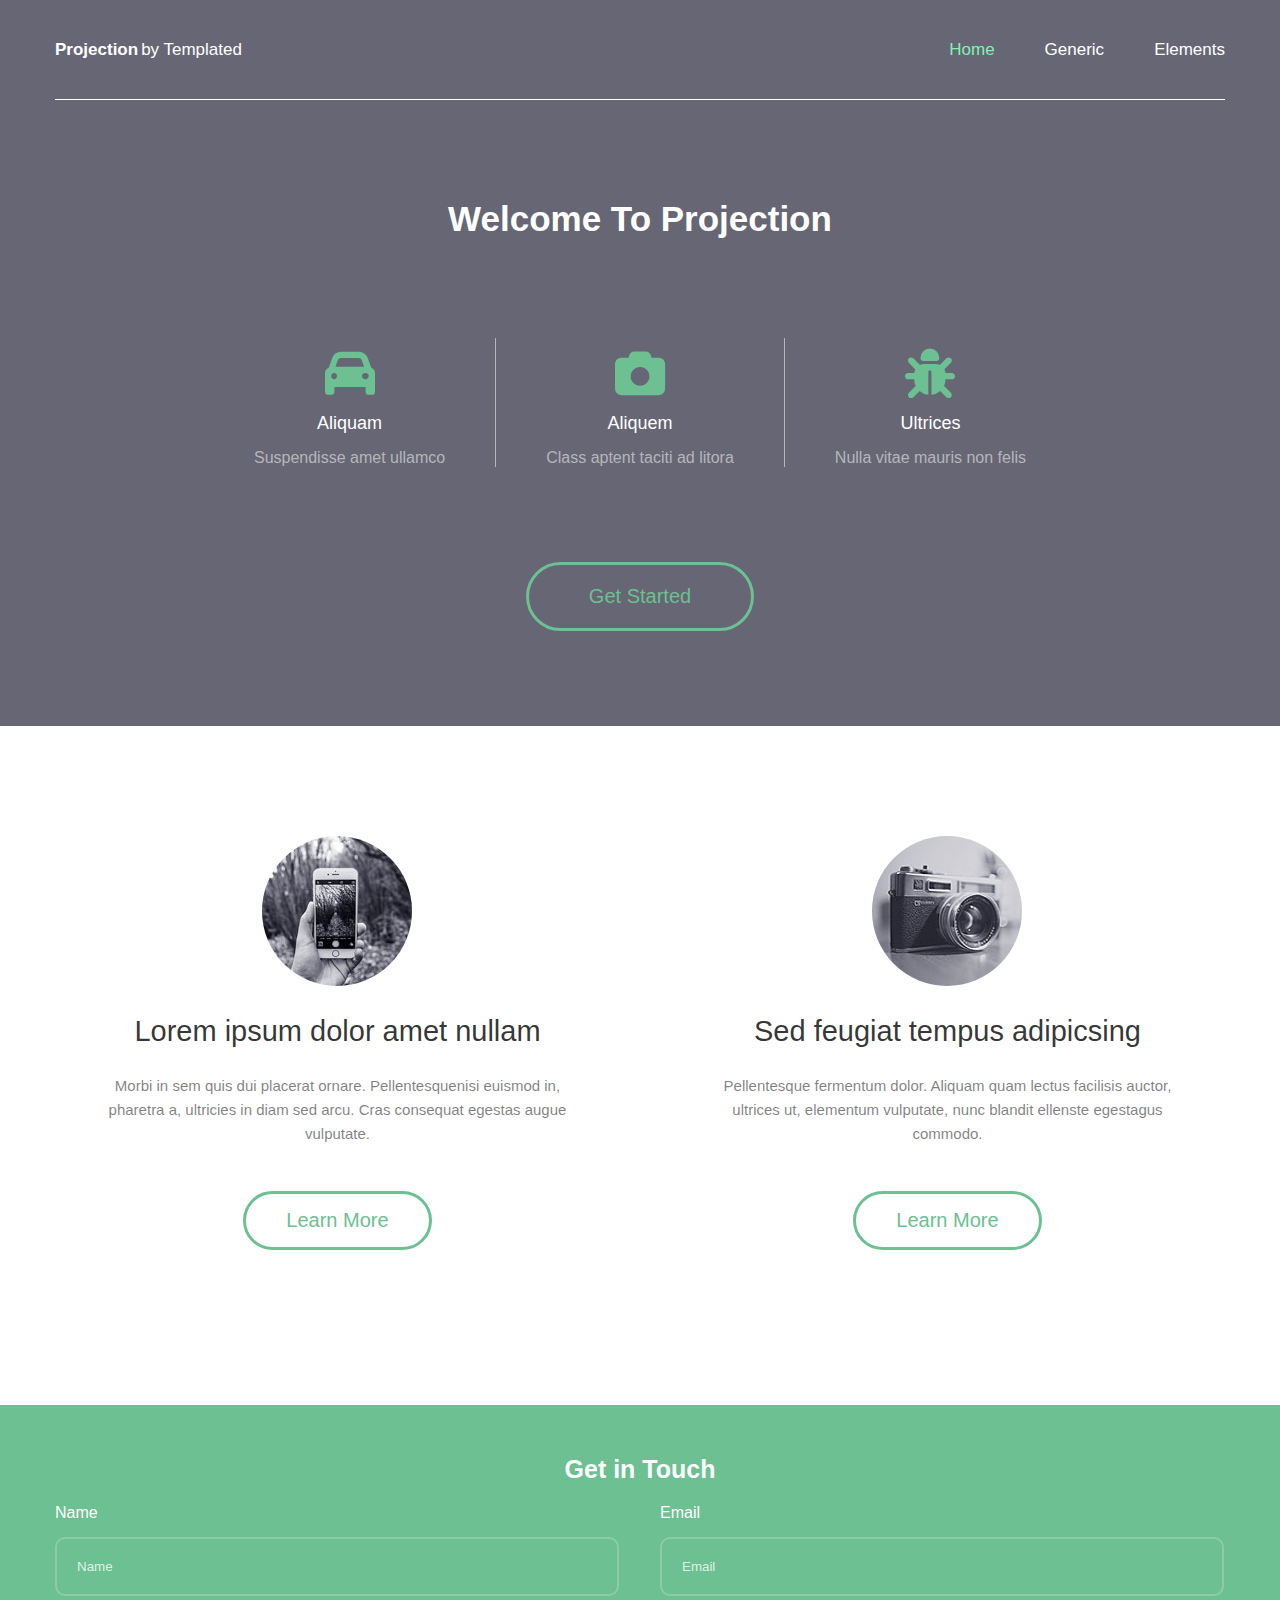
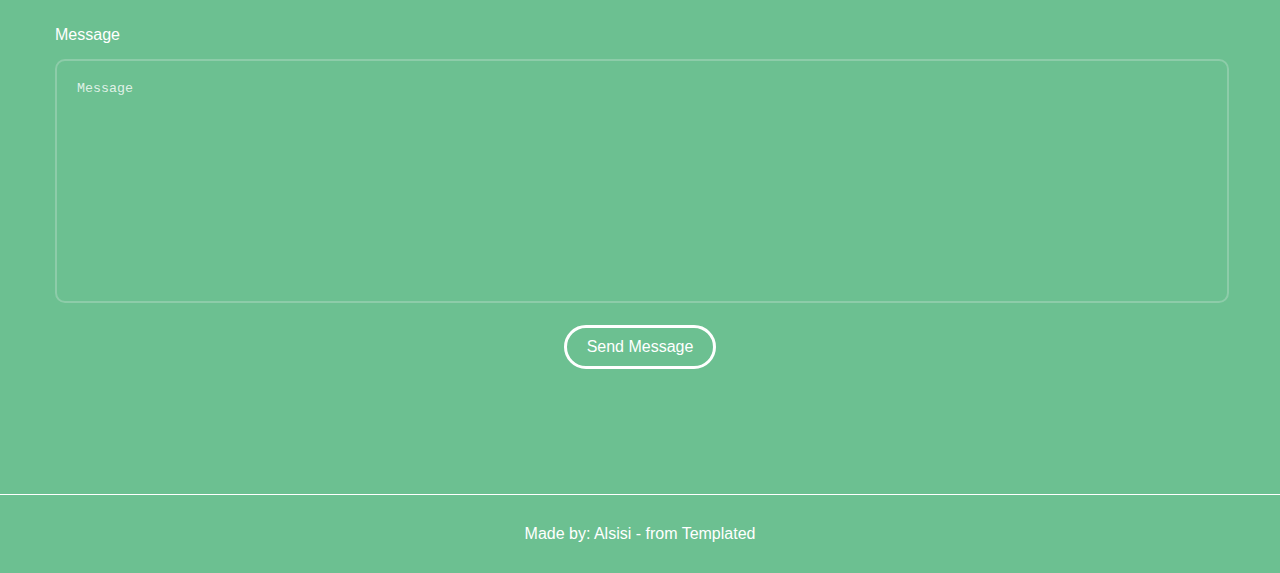
<file: inedex.html>
<!DOCTYPE html>
<html lang="en">

<head>
    <meta charset="UTF-8">
    <meta name="viewport" content="width=device-width, initial-scale=1.0">
    <!-- font awesome -->
    <link rel="stylesheet" href="css/all.min.css">
    <!-- css file -->
    <link rel="stylesheet" href="css/main.css">
    <title>Home</title>
</head>

<body>
    <header>
        <div class="container">
            <div class="logo">
                <p>Projection</p>
                <span>by Templated</span>
            </div>
            <div class="links">
                <i class="fas fa-bars togle-menu"></i>
                <ul>
                    <li><a class="active" href="inedex.html">Home</a></li>
                    <li><a href="genic.html">Generic</a></li>
                    <li><a href="elements.html">Elements</a></li>
                </ul>
            </div>
        </div>
    </header>
    <div class="landing">
        <div class="container">
            <h1>Welcome to projection</h1>
            <div class="content">
                <div class="box">
                    <i class="fa-solid fa-car"></i>
                    <p>Aliquam</p>
                    <span>Suspendisse amet ullamco</span>
                </div>
                <div class="box">
                    <i class="fa-solid fa-camera"></i>
                    <p>Aliquem</p>
                    <span>Class aptent taciti ad litora</span>
                </div>
                <div class="box">
                    <i class="fa-solid fa-bug"></i>
                    <p>Ultrices</p>
                    <span>Nulla vitae mauris non felis</span>
                </div>
            </div>
            <div class="button">
                <a href="#">Get Started</a>
            </div>
        </div>
    </div>
    <div class="photo">
        <div class="container">
            <div class="box">
                <img src="image/pic01.jpg" alt="image">
                <h2>Lorem ipsum dolor amet nullam</h2>
                <p>Morbi in sem quis dui placerat ornare. Pellentesquenisi
                    euismod in, pharetra a, ultricies in diam sed arcu. Cras
                    consequat egestas augue vulputate.</p>
                <div class="button">
                    <a href="#">Learn More</a>
                </div>
            </div>
            <div class="box">
                <img src="image/pic02.jpg" alt="image">
                <h2>Sed feugiat tempus adipicsing</h2>
                <p>Pellentesque fermentum dolor. Aliquam quam lectus
                    facilisis auctor, ultrices ut, elementum vulputate, nunc
                    blandit ellenste egestagus commodo.

                </p>
                <div class="button">
                    <a href="#">Learn More</a>
                </div>
            </div>
        </div>
    </div>
    <div class="message">
        <div class="container">
            <div class="text">
                <h3>Get in Touch</h3>
            </div>
            <form>
                <div class="box">
                    <div>
                        <label for="">Name</label>
                        <input type="text" placeholder="Name">
                    </div>

                    <div>
                        <label for="">Email</label>
                        <input type="email" placeholder="Email">
                    </div>

                </div>
                <div class="box1">
                    <label for="">Message</label>
                    <textarea placeholder="Message"></textarea>
                </div>
                <input class="button" type="submit" value="Send Message">
            </form>
        </div>
    </div>
    <footer>
        <div>Made by: Alsisi - from Templated</div>
    </footer>
</body>

</html>
</file>
<file: css/main.css>
/* start global rules */
:root {
    --color-green: #6cc091;
    --color-grey: rgba(75, 75, 93, 0.85);
    font-size: 62.5%;
}

body {
    margin: 0;
    font-family: sans-serif;
    background-color: var(--color-grey);
}

a {
    color: white;
}

ul {
    list-style: none;
    margin: 0;
    padding: 0;
}

*:focus {
    outline: none;
}

a {
    text-decoration: none;
}

p {
    margin: 0;
}

h1,
h2,
h3,
h4,
h5,
h6 {
    margin: 0;
}

.container {
    padding-left: 15px;
    padding-right: 15px;
    margin-left: auto;
    margin-right: auto;
}

.button {
    padding: 20px 60px;
    border: 3px solid var(--color-green);
    border-radius: 56px;
    font-size: 2rem;
    margin: 95px auto;
    display: block;
    width: fit-content;
    transition: 0.3s;
}

.button:hover {
    background-color: rgb(108 192 145 / 20%);
}

.button a {
    color: var(--color-green);

}

@media (min-width:767px) {
    .container {
        width: 750px;
    }
}


@media (min-width:992px) {
    .container {
        width: 970px;
    }
}

@media (min-width:1200px) {
    .container {
        width: 1170px;
    }
}

/* end global rules */

/* start header */

header {
    color: white;
    padding: 40px 0px;
}

header .container {
    display: flex;
    justify-content: space-between;
    position: relative;

}

header .container::before {
    content: " ";
    position: absolute;
    width: calc(100% - 30px);
    height: 1px;
    left: 50%;
    bottom: -40px;
    background-color: white;
    transform: translateX(-50%);

}

header .container .logo {
    display: flex;
    gap: 3px;
    font-size: 1.7rem;
    align-items: center;
}

header .container .logo p {
    font-weight: 900;
}

header .container .logo span {
    font-weight: 500;
}

header .container ul {
    display: flex;
    gap: 50px;
    font-size: 1.7rem;
}

header .container .links ul li a {
    transition: 0.3s;
}

header .container .links ul li a:hover {
    color: rgb(131 240 179);

}

@media (min-width:768px) {
    header .container .links i {
        display: none;
        ;
    }
}

@media (max-width:767px) {
    header .container .logo span {
        display: none;
    }

    header .container ul {
        opacity: 0;
        z-index: -1;
        position: absolute;
        flex-direction: column;
        left: 0;
        top: 65px;
        width: 100%;
        gap: 0;
        background-color: var(--color-grey);
        font-size: 1.6rem;
        transition: 0.3s;
    }

    header .container .links i {
        font-size: 2rem
    }

    header .container .links i:hover+ul {
        opacity: 1;
        z-index: 1;

    }

    header .container .links ul li {
        padding: 20px;
    }

    header .container .links ul li:not(:last-child) {
        border-bottom: 1px solid #ccc;
    }

}

/* end header */


/* start landing */


.landing .container h1 {
    font-size: 3.5rem;
    text-transform: capitalize;
    width: fit-content;
    margin: 99px auto;
    color: white;
}

.landing .container .content {
    display: flex;
    text-align: center;
    justify-content: center;
}

.landing .container .content .box {
    padding: 10px 50px;
    padding-bottom: 0;
}

.landing .container .content .box:not(:last-child) {
    border-right: 1px solid #cccc;

}

.landing .container .content .box i {
    margin-bottom: 15px;
    font-size: 5rem;
    color: var(--color-green);
}

.landing .container .content .box p {
    color: white;
    font-size: 1.8rem;
}

.landing .container .content .box span {
    color: #cccc;
    font-size: 1.6rem;
    display: block;
    margin-top: 1.5rem;
}


@media (max-width:767px) {
    .landing .container .content {
        flex-direction: column;
        gap: 40px;
    }

    .landing .container h1 {
        font-size: 2.5rem;
        margin: 50px auto;
    }

    .landing .container .content .box:not(:last-child) {
        border: 0px;
    }

    .landing .container .content .box i {
        font-size: 4rem;
    }

    .landing .container .button {
        padding: 20px 40px;
    }
}

/* end landing */

/* start photo */
.photo {
    background-color: white;
    padding: 70px 0;
}

.photo .container {
    display: flex;
    justify-content: center;
    gap: 50px;

}

.photo .container .box {
    text-align: center;
    padding: 40px;
    color: rgb(0 0 0 / 80%);
}

.photo .container .box img {
    border-radius: 50%;
    margin-bottom: 20px;
}

.photo .container .box h2 {
    font-size: 2.9rem;
    line-height: 1.6;
    font-weight: 500;
}

.photo .container .box p {
    margin-top: 20px;
    font-size: 1.5rem;
    line-height: 1.6;
    color: rgb(0 0 0 / 50%);
}

.photo .container .box .button {
    padding: 15px 40px;
    margin: 45px auto;
}

@media (max-width:767px) {
    .photo .container {
        flex-direction: column;
        gap: 30px;
    }

    .photo .container .box {
        padding: 30px;
    }

    .photo .container .box h2 {
        font-size: 1.9rem;
    }
}

/* end photo */

/* start message */
.message {
    background-color: var(--color-green);
    color: white;
    padding: 30px 0px;
}

.message .container {
    display: flex;
    flex-direction: column;
    justify-content: center;
    align-items: center;
}

.message .container .text h3 {
    padding: 20px;
    font-size: 2.5rem;
    font-weight: 900;
    width: fit-content;
    margin: auto;
}

.message .container form label {
    font-size: 1.6rem;
    width: fit-content;
    display: block;
    margin-bottom: 15px;
}

.message .container form {
    width: 100%;
}

.message .container form .box {
    display: flex;
    gap: 40px;
    justify-content: center;
}

.message .container form .box div {
    width: 100%;
}

.message .container form .box1 {
    margin-top: 30px;
}

.message .container form input {
    width: calc(100% - 45px);
    padding: 20px;
    border-radius: 10px;
    background-color: transparent;
    border: solid 2px #8dcca9;
    position: relative;

}

.message .container form input::placeholder {
    color: rgb(255 255 255 / 80%);
}


.message .container form textarea {

    padding: 20px;
    width: calc(100% - 40px);
    border-radius: 10px;
    height: 200px;
    background-color: transparent;
    resize: none;
    border: solid 2px #8dcca9;
}

.message .container form textarea::placeholder {
    color: rgb(255 255 255 / 80%);

}

@media (max-width:767px) {
    .message .container form .box {
        flex-direction: column;
    }

    .message .container form .box div {
        width: 100%;
    }

    .message .container form .box div {
        width: 100%;
    }

    .message .container form input {
        width: 85%;
    }


    .message .container form textarea {
        padding: 20px;
        width: 85%;
    }
}

.message .container form .button {
    border-color: white;
    width: fit-content;
    border-radius: 50px;
    color: white;
    padding: 10px 20px;
    font-size: 1.6rem;
    border-width: 3px;
    margin-top: 20px;
}

footer {
    background: var(--color-green);
    border-top: 1px solid white;
}

footer div {
    padding: 30px;
    color: white;
    width: fit-content;
    margin: auto;
    font-size: 1.6rem;
}

/* end message */


/* start genic html  */
.genic {
    position: fixed;
    background-color: var(--color-green);
    padding: 10px 0px;
    width: 100%;
}

@media (max-width:767px) {
    .genic .container ul {
        top: 32px;
    }
}

.genic .container::before {
    display: none;
}

/* start land */
.land {
    background-color: white;
    padding: 100px 0;
}


.land .container h1 {
    font-size: 4rem;
    font-weight: 100;
    width: fit-content;
    margin: 57px auto;
    margin-bottom: 10px;
    color: #555;
}

.land .container span {
    font-size: 1.6rem;
    width: fit-content;
    display: block;
    margin: auto;
    color: #555;
    margin-bottom: 50px;
}

.land .container .box {
    display: flex;
    align-items: center;
    gap: 20px;
    line-height: 2;
    color: #9a9a9a;
    font-size: 1.5rem;
    margin-bottom: 35px;
}

.land .container .box img {
    border-radius: 50%;
}

.land .container .box:last-child p {
    text-align: right;
}

@media (max-width:767px) {

    .land .container .box {
        align-items: flex-start;
    }

    .land .container .box img {
        height: 70px;
    }

    .land .container h1 {
        margin-top: 0;
    }
}

/* end land */
/* end genic html  */


/* start Elemets html */
.Element {
    background-color: white;

}

.Element .container {
    border-bottom: 1px solid #cccc;
    padding-top: 100px;
    padding-bottom: 100px;
}



.Element .container h1 {
    color: #555;
    width: fit-content;
    font-size: 4rem;
    margin: 0px auto 15px;
    font-weight: 100;
}

.Element .container>span {
    font-size: 1.6rem;
    display: block;
    width: fit-content;
    margin: 0px auto;
    color: #555;
    margin-bottom: 60px;
}

.Element .container .content {
    display: flex;
    gap: 20px;
}

.Element .container .box h2 {
    margin-bottom: 30px;
    font-size: 3rem;
    font-weight: 100;
    color: #555;
}

.Element .container .box p {
    font-size: 1.6rem;
    color: rgb(85 85 85 / 80%);
    line-height: 2;
}

.Element .container .box p span {
    color: var(--color-green);
    text-decoration: underline;
}

@media (max-width:767px) {
    .Element .container .content {
        flex-direction: column;
        gap: 30px;
    }

    .Element .container .box h2 {
        margin-bottom: 20px;
    }
}

/*start sample section  */
.sample {
    background-color: white;
}

.sample .container {
    padding-top: 50px;
    padding-bottom: 50px;
    border-bottom: 1px solid #cccc;

}

.sample .container .content>.box {
    margin-bottom: 30px;
}

.sample .container .content .box h3 {
    color: #555;
    font-size: 2.5rem;
    margin-bottom: 15px;
    font-weight: 100;
}

.sample .container .content .box p {
    font-size: 1.6rem;
    color: rgb(85 85 85 / 80%);
    line-height: 2;
}

.sample .container .content .flex2 {
    display: flex;
    gap: 20px;
    margin-bottom: 30px;
}

.sample .container .content .flex3 {
    display: flex;
    gap: 20px;
    margin-bottom: 30px;

}

@media (max-width:767px) {
    .sample .container .content .flex3 {
        flex-direction: column;
    }

    .sample .container .content .flex2 {
        flex-direction: column;

    }

}



/*end sample section  */

/* start big element */
.element {
    background-color: white;
    font-size: 1.6rem;
}

.element .container>h4 {
    font-weight: normal;
    font-size: 3rem;
    color: #555;
    margin-bottom: 40px;
}


.element .container {
    padding-top: 50px;
    padding-bottom: 50px;

}

.element .container .big-box {
    display: flex;
    gap: 50px;
}

@media (max-width:980px) {
    .element .container .big-box {
        flex-direction: column;
    }
}

/* start content1 */
.element .container .big-box .content1 {
    flex-basis: 50%;
}

/* start text */
.element .container .big-box .content1 .text {
    padding-bottom: 30px;
    border-bottom: 1px solid #cccc;
}

.element .container .big-box .content1 .text h4 {
    font-size: 3rem;
    font-weight: normal;
    color: #555;
    margin-bottom: 20px;
}

.element .container .big-box .content1 .text p {
    line-height: 1.6;
    color: rgb(85 85 85 / 80%);
}

/* start text */

/* start headings */
.headings {
    margin-top: 30px;
    display: flex;
    flex-direction: column;
    gap: 20px;
    padding-bottom: 30px;
    border-bottom: 1px solid #cccc;
}

.headings h1,
.headings h2,
.headings h3,
.headings h4,
.headings h5,
.headings h6 {
    font-weight: normal;
    color: #555;
}

/* end headings */

/* start heading2 */
.heading2 {
    margin-top: 30px;
    padding-bottom: 30px;
    border-bottom: 1px solid #cccc;
    display: flex;
    flex-direction: column;
    gap: 40px;
}

.heading2 .info h2 {
    font-weight: normal;
    margin-bottom: 10px;
    font-size: 3.5rem;
    color: #555;
    letter-spacing: 3px;
}

.heading2 .info:last-child h2 {
    font-size: 2rem;
    letter-spacing: normal;
    font-weight: bold;
}

.heading2 .info span {
    display: block;
    color: rgb(85 85 85 / 50%);
    margin-bottom: 50px;

}

.heading2 .info p {
    line-height: 2;
    color: rgb(85 85 85 / 50%);
}

/* end heading2 */

/* start list */
.list {
    margin-top: 30px;
    padding-bottom: 30px;
    border-bottom: 1px solid #cccc;
}

.list>h2 {
    color: #555;
    font-size: 3rem;
    font-weight: normal;
    margin-bottom: 30px;
}

.list .box {
    display: flex;
    gap: 20px;
}

@media (max-width:980px) {
    .list .box {
        justify-content: center;
    }
}

.list .box .unorder h2 {
    font-size: 2rem;
    font-weight: bold;
    margin-bottom: 20px;
    color: #555;
}

.list .box .unorder ul {
    list-style: outside;
    padding-left: 40px;
    display: flex;
    flex-direction: column;
    gap: 10px;
    font-size: 1.4rem;
    color: rgb(85 85 85 / 60%);
}


.list .box .orderd h2 {
    font-size: 2rem;
    font-weight: bold;
    margin-bottom: 20px;
    color: #555;
}

.list .box .orderd ol {
    display: flex;
    flex-direction: column;
    gap: 10px;
    font-size: 1.4rem;
    color: rgb(85 85 85 / 60%);
    margin: 0;
}

/* end list */

/* start alternate */
.alternate {
    color: #555;
    margin-top: 30px;
    padding-bottom: 30px;
    border-bottom: 1px solid #cccc;
    display: flex;
    align-items: center;
    gap: 20px;
}

.alternate .par h2 {
    margin-bottom: 20px;
}

.alternate .par p {
    padding-bottom: 10px;
    padding-right: 10px;
    width: 253px;
    max-width: 100%;
    border-bottom: 1px solid #ccc;
    margin-bottom: 10px;
}

.alternate .icon {
    color: var(--color-green);
    font-size: 2.5rem;
    gap: 15px;
}

.alternate .icon h2 {
    color: #555;
    margin-bottom: 20px;
    font-size: 2.4rem;
}

.alternate .icon i:not(:first-of-type) {
    margin-left: 15px;
}

@media (max-width:767px) {
    .alternate {
        flex-direction: column;
    }
}

/* end alternate */
/* start definition */

/* end definition */

.definition {
    color: #555;
    margin-top: 30px;
    padding-bottom: 30px;
    border-bottom: 1px solid #cccc;
    display: flex;
    flex-direction: column;
    gap: 30px
}

.definition .box dfn {
    font-size: 2rem;
    font-style: normal;
    font-weight: bold;
    margin-bottom: 20px;
    display: block;
}

.definition .box p {
    font-size: 1.5rem;
    line-height: 1.6;
}


/* ?start action */
.action {
    margin-top: 30px;
    padding-bottom: 30px;
    border-bottom: 1px solid #cccc;
    color: #555;
}

.action h2 {
    font-weight: normal;
    margin-bottom: 25px;
}

.action div {
    display: flex;
    gap: 10px;
    margin-bottom: 20px;
}

.action div .buttong {
    padding: 10px 30px;
    border: 3px solid var(--color-green);
    border-radius: 56px;
    font-size: 1.3rem;
    transition: 0.3s;
    margin: 0;
    background-color: var(--color-green);
    color: white;
    cursor: pointer;
}

.action div .buttonh {
    padding: 10px 30px;
    border: 3px solid var(--color-green);
    border-radius: 56px;
    font-size: 1.3rem;
    transition: 0.3s;
    margin: 0;
    color: var(--color-green);
    cursor: pointer;
}

.action div .buttong:hover,
.action div .buttonh:hover {
    background-color: rgb(108 192 145 / 50%);
}

@media (max-width:767px) {
    .action div {
        flex-direction: column;
        align-items: center;
    }

    .action div .buttong {
        width: 100px;
        text-align: center;
    }

    .action div .buttonh {
        width: 100px;
        text-align: center;
    }
}

/* ?end action */

/* start block */
.block {
    margin-top: 30px;
    padding-bottom: 30px;
    border-bottom: 1px solid #cccc;
    color: #555;
}

.block h2 {
    text-align: right;
    margin-bottom: 20px;
}

.block blockquote {
    color: rgb(85 85 85 / 70%);
    margin: 0;
    padding-left: 30px;
    border-left: 4px solid #ddd;
    line-height: 1.5;
    font-style: italic;
}

/* end block */

/* start table */
.table {
    margin-top: 30px;
    padding-bottom: 30px;
    color: #555;
}

.table .default table {
    border-spacing: 0;
}

.table .default table thead tr td {
    padding: 15px;
    border-bottom: 2px solid #ccc;
    padding-right: 40px;
    text-align: right;
}


.table .default table tbody tr td {
    text-align: right;
    padding: 15px;
    padding-right: 40px;
}

.table .default table tbody tr:not(:last-child) td {
    border-bottom: 1px solid #ccc;

}

.back {
    background-color: #f2f2f2;
}

@media (max-width:980px) {
    .table .default table tbody tr td:nth-child(2) {
        font-size: 1.1rem;
    }

    .table .default table {
        width: 100%;
    }

}

/* end table */

/* end content1 */
/* start content2 */
.element .container .big-box .content2 {
    flex-basis: 50%;
}

/* start butt */
.butt {
    color: #555;
    padding-bottom: 30px;
    border-bottom: 1px solid #cccc;
}

.butt h2 {
    font-size: 3rem;
    font-weight: normal;
    color: #555;
    margin-bottom: 20px;
}

.butt div {
    display: flex;
    gap: 20px;
    align-items: center;
}

.butt div:not(:last-child) {
    margin-bottom: 50px;

}

.butt div .buttong {
    padding: 10px 30px;
    border: 3px solid var(--color-green);
    border-radius: 56px;
    font-size: 1.3rem;
    transition: 0.3s;
    margin: 0;
    background-color: var(--color-green);
    color: white;
    cursor: pointer;
    height: 15px;
}

.butt div .big {
    font-size: 2rem;
    padding: 26px 80px;
    border-radius: 60px;
}

.butt div .buttonh {
    padding: 10px 30px;
    border: 3px solid var(--color-green);
    border-radius: 56px;
    font-size: 1.3rem;
    transition: 0.3s;
    margin: 0;
    color: var(--color-green);
    cursor: pointer;
    height: 15px;
}

.butt div .spec {
    background-color: #ccc;
    border: none;
}

.butt div .buttonh:hover {
    background-color: rgb(108 192 145 / 50%);
}

.butt div .buttong:hover {
    background-color: rgb(108 192 145 / 50%);
}

@media (max-width:980px) {
    .butt div:last-child {
        flex-direction: column;
        gap: 10px;
    }

    .butt div {
        justify-content: center;
    }
}

/* end butt */

/* start form */
.form {
    margin-top: 30px;
    padding-bottom: 30px;
    border-bottom: 1px solid #cccc;
}

.form h2 {
    font-size: 3rem;
    font-weight: normal;
    color: #555;
    margin-bottom: 20px;
}


.form form .text {
    display: flex;
    gap: 25px;
    margin-bottom: 20px;
}

.form form .text input {
    border: none;
    background-color: var(--color-green);
    padding: 20px;
    flex-basis: 50%;
    border-radius: 10px;
    width: 100%;
}

.form form .text input::placeholder {
    color: rgb(255 255 255 / 80%);
}

.form form .catagory {
    margin-bottom: 20px;
}

.form form .catagory select {
    padding: 20px;
    color: white;
    border: navajowhite;
    border-radius: 10px;
    background-color: var(--color-green);
    font-weight: bold;
    width: 100%;
}

.form form .box {
    display: flex;
    justify-content: space-around;
    margin-bottom: 40px;
}



.form form .box .rad label {
    position: relative;
    color: rgb(85 85 85 / 50%);
}

.form form .box .rad label::before {
    content: " ";
    position: absolute;
    width: 25px;
    height: 25px;
    border: 2px solid var(--color-green);
    left: -35px;
    border-radius: 50%;
    top: 50%;
    transform: translateY(-50%);
    background-color: #f2f2f2;
    transition: 0.3s;
}

.form form .box .rad label::after {
    font-family: var(--fa-style-family-classic);
    content: "\f00c ";
    position: absolute;
    font-weight: 900;
    color: white;
    left: -28px;
    top: 50%;
    transform: translateY(-50%) scale(0);


}

.form form .box .rad input[type="radio"]:checked+label::after {
    transform: translateY(-50%) scale(1);
}

.form form .box .rad input[type="radio"]:checked+label::before {
    background-color: var(--color-green);
}

.box .rad .rado {
    -webkit-appearance: none;
    appearance: none;
    display: none;
}

.box2 {
    display: flex;
    justify-content: space-evenly;
    margin-bottom: 30px;
}


.box2 .check .check-box {
    -webkit-appearance: none;
    appearance: none;
}

.box2 .check label {
    position: relative;
    color: rgb(85 85 85 / 50%);
}


.box2 .check label::before {
    content: " ";
    position: absolute;
    width: 25px;
    height: 25px;
    border: 2px solid var(--color-green);
    left: -35px;
    top: 50%;
    transform: translateY(-50%);
    background-color: #f2f2f2;
    transition: 0.3s;
}

.box2 .check label::after {
    font-family: var(--fa-style-family-classic);
    content: "\f00c ";
    position: absolute;
    font-weight: 900;
    color: white;
    left: -28px;
    top: 50%;
    transform: translateY(-50%) scale(0);
}

.box2 .check input[type="checkbox"]:checked+label::after {
    transform: translateY(-50%) scale(1);
}

.box2 .check input[type="checkbox"]:checked+label::before {
    background-color: var(--color-green);
}

.form form textarea {
    width: calc(100% - 20px);
    padding-left: 20px;
    padding-top: 20px;
    height: 150px;
    resize: none;
    border: none;
    border-radius: 10px;
    background-color: var(--color-green);
    margin-bottom: 20px;
}

.form form textarea::placeholder {
    color: rgb(255 255 255 / 80%);
}

.form form input[type="submit"] {
    padding: 10px 20px;
    background-color: white;
    border: none;
    border-radius: 20px;
    color: var(--color-green);
    font-size: 1.6rem;
    border: 3px solid var(--color-green);
    text-transform: uppercase;
    cursor: pointer;
}

.form form input[type="submit"]:hover {
    background-color: rgb(108 192 145 / 20%);
}

/* end form */
/* start search */
.search {
    display: flex;
    margin-top: 30px;
    padding-bottom: 30px;
    border-bottom: 1px solid #cccc;
    gap: 20px;
    align-items: center;
}

.search .query {
    display: flex;
    width: calc(100% - 20px);
}

.search input[type="search"] {
    width: 100%;
    padding: 15px;
    border: none;
    background-color: var(--color-green);

    border-radius: 10px;
}

.search input[type="submit"] {
    border: 3px solid var(--color-green);
    padding: 10px 20px;
    background-color: white;
    color: var(--color-green);
    font-size: 1.6rem;
    border-radius: 40px;
    height: 40px;
    cursor: pointer;
}

.search input[type="submit"]:hover {
    background-color: rgb(108 192 145 / 20%);

}

/* end search */

/* start image */
.image {
    margin-top: 30px;
    padding-bottom: 30px;
    border-bottom: 1px solid #cccc;
    color: #555;
}

.image h2 {
    margin-bottom: 30px;
    font-weight: normal;

}

.image .big {
    width: 100%;
    margin-bottom: 30px;
}

.image .big img {
    width: 100%;
}

.image .many img {
    width: 97px;
    margin-right: 10px;
    margin-bottom: 10px;
}

/* end image */
/* start parra */
.parra {
    margin-top: 30px;
    padding-bottom: 30px;
    border-bottom: 1px solid #cccc;
    color: #555;
}

.parra h2 {
    margin-bottom: 20px;
    font-weight: normal;

}


.parra p {
    margin-bottom: 30px;
    font-size: 1.5rem;
    line-height: 1.6;
    color: rgb(85 85 85 / 60%);
}

.parra p .left img {
    float: left;
    margin-right: 20px;
}

.parra p .right img {
    float: right;
    margin-left: 20px;
}

/* end parra */

/* start box */
.boxx {
    margin-top: 30px;
    padding-bottom: 30px;
    border-bottom: 1px solid #cccc;
    color: #555;
}

.boxx h2 {
    margin-bottom: 20px;
    font-weight: normal;
}

.boxx p {
    font-size: 1.5rem;
    line-height: 1.6;
    padding: 20px;
    border: 1px solid #ddd;
}

/* end box */

.pre {
    margin-top: 30px;
    color: #555;
    overflow: auto;
}

.pre code {
    font-size: 1.3rem;
    display: block;
    line-height: 2;
    padding: 52px 20px;
    background-color: rgba(144, 144, 144, 0.075);
    width: 100%;
    color: #9a9a9a;
}

/* end content2 */
/* end big element */







/* end Elemets html */


/*  */
header .container .links ul li .active {
    color: rgb(131 240 179);

}

/*  */
</file>
